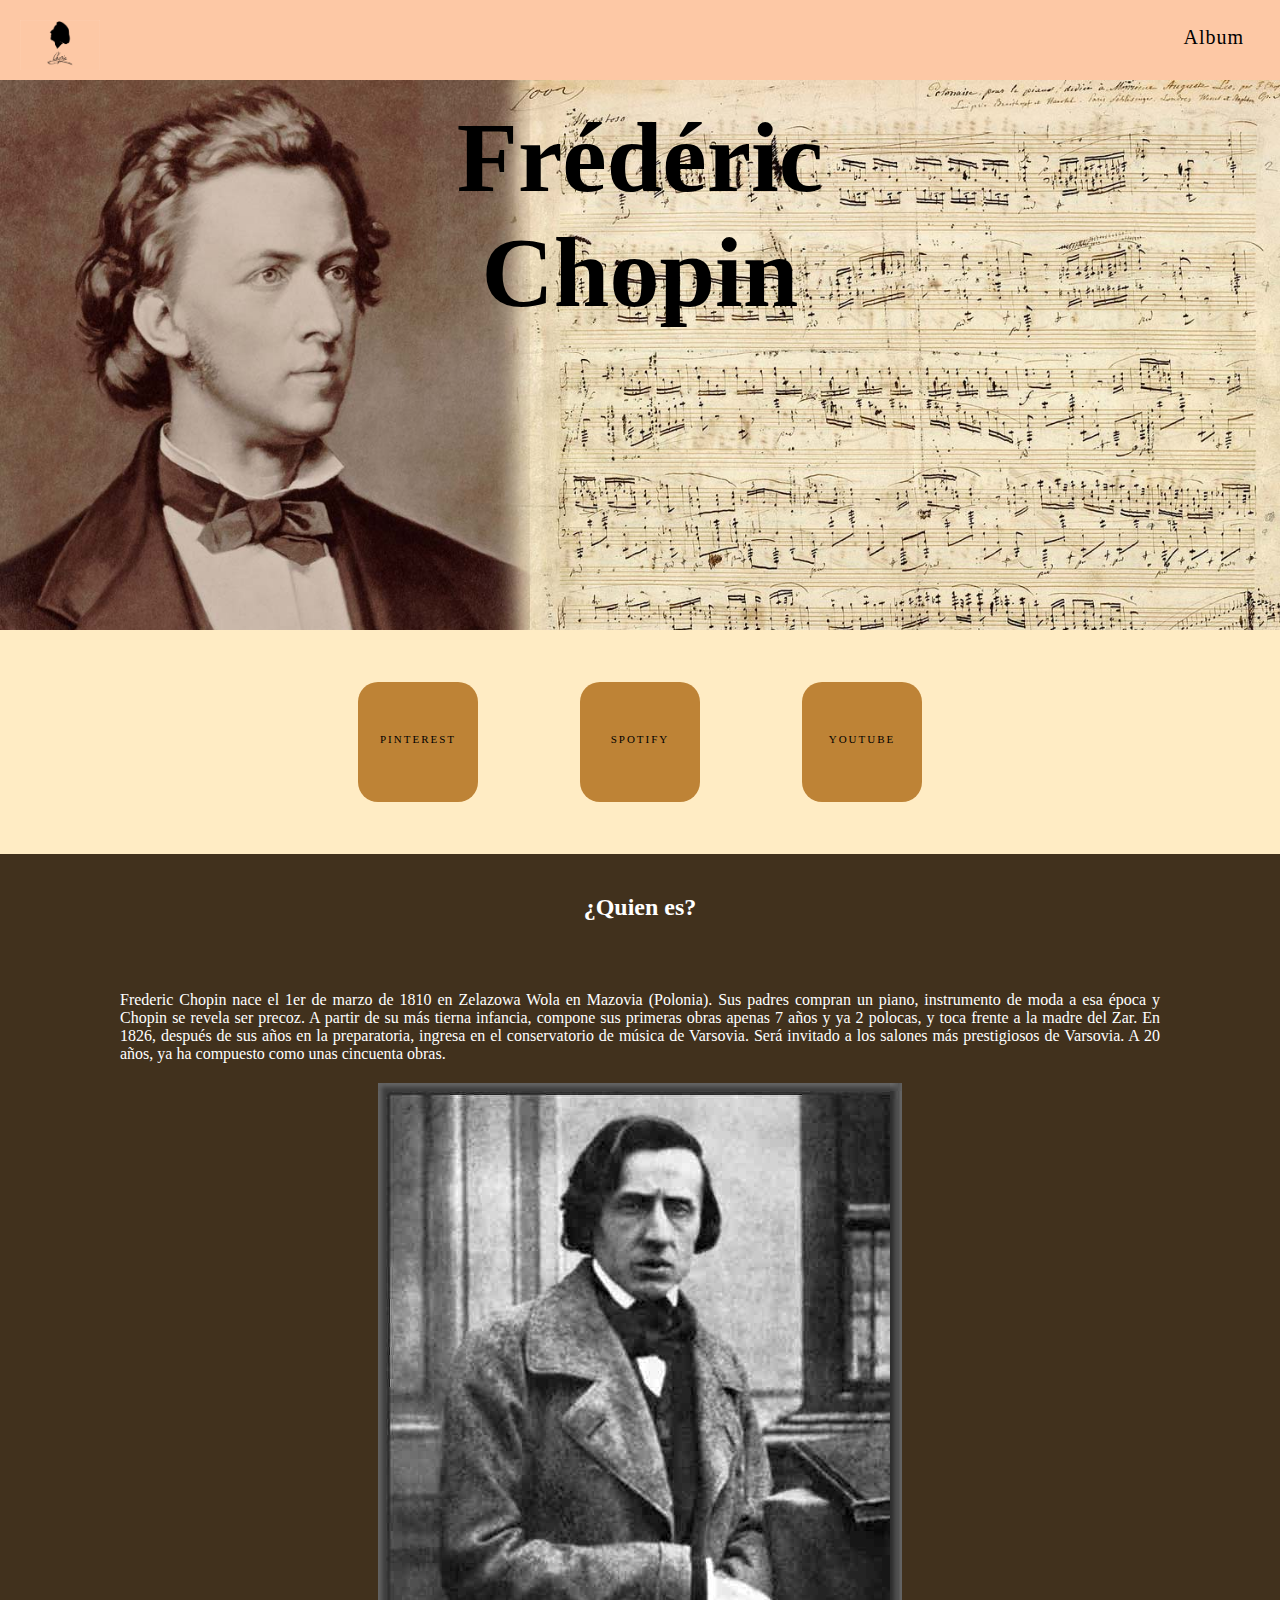
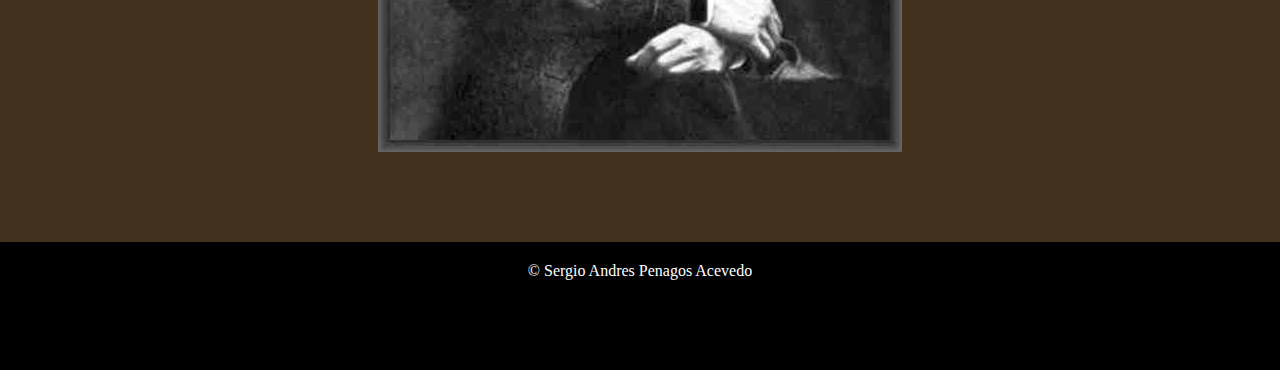
<file: index.html>
<!DOCTYPE html>
<html lang="en">

<head>
    <meta charset="UTF-8">
    <meta http-equiv="X-UA-Compatible" content="IE=edge">
    <meta name="viewport" content="width=device-width, initial-scale=1.0">
    <link rel="stylesheet" href="./css/style.css">
    <title>Chopin</title>

</head>

<body>
    <div class="header">
        <div class="logo">
            <a href="index.html"><img width="80" height="50" src="./img/logo.png" alt="logo"></a>
        </div>
        <div class="menu">
            <table>
                <tr>
                    <td><a href="album.html" target="_black">Album</a></td>
                </tr>
            </table>
        </div>
    </div>

    <div class="banner">
        <h1>Frédéric <br> Chopin </h1>
    </div>

    <table class="tablasCategorias">
        <tr>
            <td class="cat">
                <div class="boton_categorias">
                    <a href="https://co.pinterest.com/search/pins/?q=chopin&rs=typed&term_meta[]=chopin%7Ctyped"
                        target="_black">PINTEREST</a>
                </div>
            </td>
            <td class="cat">
                <div class="boton_categorias">
                    <a href="https://open.spotify.com/playlist/37i9dQZF1DWV7cvDzE3MOI?si=eea9bbfe5272426a "
                        target="_black">SPOTIFY</a>
                </div>
            </td>
            <td class="cat">
                <div class="boton_categorias">
                    <a href="https://www.youtube.com/watch?v=p29JUpsOSTE&list=RDEMIKPJp5eBTtqZDt3CvFZVwQ&start_radio=1&ab_channel=Rousseau "
                        target="_black">YOUTUBE</a>
                </div>
            </td>
        </tr>
    </table>
    <div class="biografia">
        <h2 class="bio">¿Quien es?</h2>
        <p class="parrafoBio">
            Frederic Chopin nace el 1er de marzo de 1810 en Zelazowa Wola en Mazovia (Polonia). Sus padres compran un
            piano,
            instrumento de moda a esa época y Chopin se revela ser precoz. A partir de su más tierna infancia, compone
            sus primeras
            obras apenas 7 años y ya 2 polocas, y toca frente a la madre del Zar. En 1826, después de sus años en la
            preparatoria,
            ingresa en el conservatorio de música de Varsovia. Será invitado a los salones más prestigiosos de Varsovia.
            A 20 años,
            ya ha compuesto como unas cincuenta obras.
        </p>

        <img src="./img/chopin_bio.jpg" alt="" onclick="FechaImg()">
    </div>
    <footer>
        &copy; Sergio Andres Penagos Acevedo
    </footer>
    <script src="./js/script.js"></script>
</body>

</html>
</file>
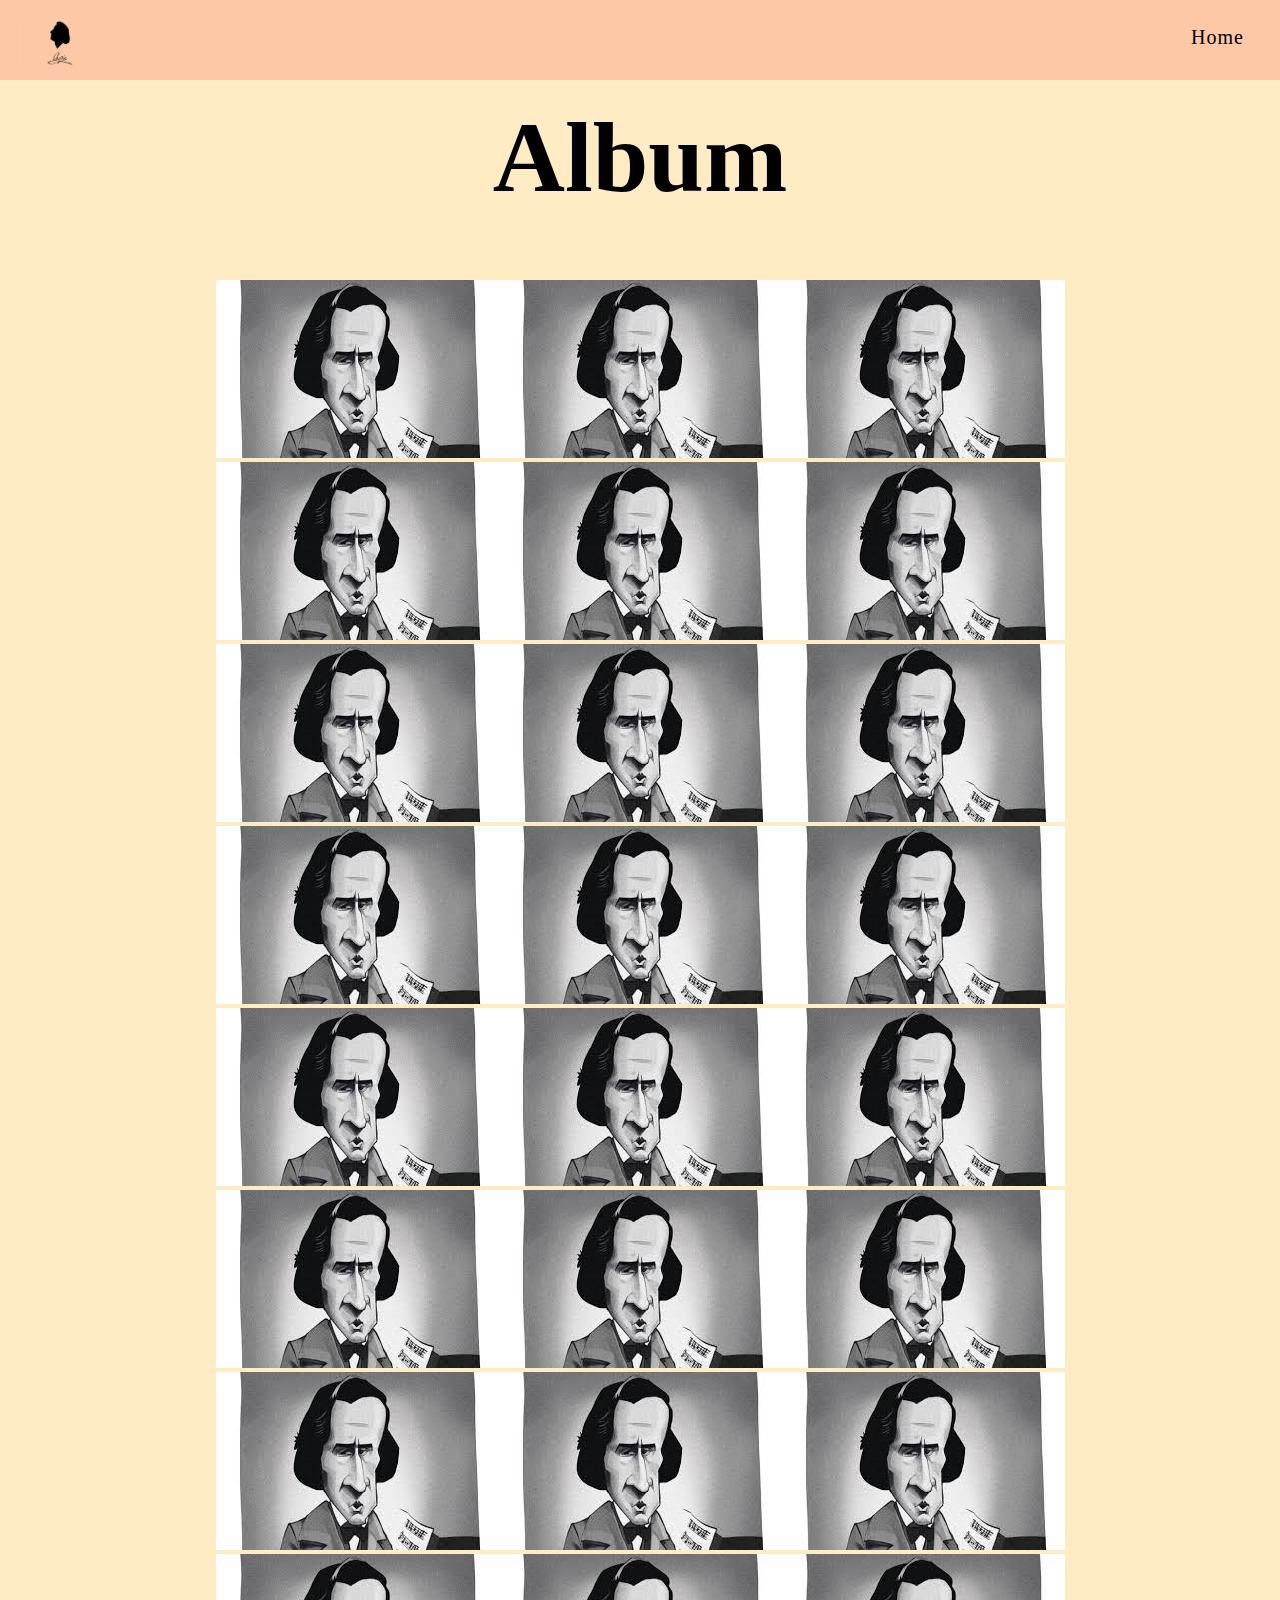
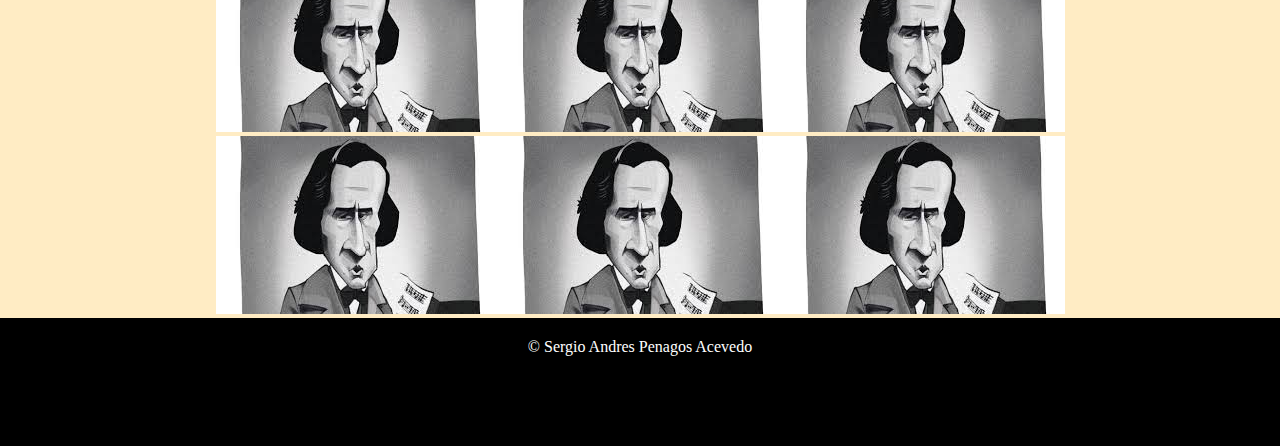
<file: album.html>
<!DOCTYPE html>
<html lang="en">

<head>
    <meta charset="UTF-8">
    <meta http-equiv="X-UA-Compatible" content="IE=edge">
    <meta name="viewport" content="width=device-width, initial-scale=1.0">
    <link rel="stylesheet" href="./css/album.css">
    <title>Chopin</title>

</head>

<body>
    <div class="header">
        <div class="logo">
            <a href="index.html"><img width="80" height="50" src="./img/logo.png" alt="logo"></a>
        </div>
        <div class="menu">
            <table>
                <tr>
                    <td><a href="index.html" target="_black">Home</a></td>
                </tr>
            </table>
        </div>
    </div>

    <div class="banner">
        <h1>Album</h1>
    </div>

    <table class="tablasFotos">
        <tr>
            <td><img src="./img/fotos01.jfif" alt=""></td>
            <td><img src="./img/fotos01.jfif" alt=""></td>
            <td><img src="./img/fotos01.jfif" alt=""></td>
        </tr>
        <tr>
            <td><img src="./img/fotos01.jfif" alt=""></td>
            <td><img src="./img/fotos01.jfif" alt=""></td>
            <td><img src="./img/fotos01.jfif" alt=""></td>
        </tr>
        <tr>
            <td><img src="./img/fotos01.jfif" alt=""></td>
            <td><img src="./img/fotos01.jfif" alt=""></td>
            <td><img src="./img/fotos01.jfif" alt=""></td>
        </tr>
        <tr>
            <td><img src="./img/fotos01.jfif" alt=""></td>
            <td><img src="./img/fotos01.jfif" alt=""></td>
            <td><img src="./img/fotos01.jfif" alt=""></td>
        </tr>
        <tr>
            <td><img src="./img/fotos01.jfif" alt=""></td>
            <td><img src="./img/fotos01.jfif" alt=""></td>
            <td><img src="./img/fotos01.jfif" alt=""></td>
        </tr>
        <tr>
            <td><img src="./img/fotos01.jfif" alt=""></td>
            <td><img src="./img/fotos01.jfif" alt=""></td>
            <td><img src="./img/fotos01.jfif" alt=""></td>
        </tr>
        <tr>
            <td><img src="./img/fotos01.jfif" alt=""></td>
            <td><img src="./img/fotos01.jfif" alt=""></td>
            <td><img src="./img/fotos01.jfif" alt=""></td>
        </tr>
        <tr>
            <td><img src="./img/fotos01.jfif" alt=""></td>
            <td><img src="./img/fotos01.jfif" alt=""></td>
            <td><img src="./img/fotos01.jfif" alt=""></td>
        </tr>
        <tr>
            <td><img src="./img/fotos01.jfif" alt=""></td>
            <td><img src="./img/fotos01.jfif" alt=""></td>
            <td><img src="./img/fotos01.jfif" alt=""></td>
        </tr>

    </table>

    <footer>
        &copy; Sergio Andres Penagos Acevedo
    </footer>

</body>

</html>
</file>
<file: css/style.css>
.header {
  background-color: rgb(253, 200, 165);
  height: 80px;
}
.logo {
  float: left;
  padding: 20px;
}
.menu {
  float: right;
  margin: 24px;
}
.menu a {
  color: black;
  text-decoration: none;
  padding: 10px;
  font-size: 20px;
  letter-spacing: 1px;
}
.banner {
  background-image: url(../img/chopin01.jpg);
  height: 550px;
  background-repeat: no-repeat;
  background-size: cover;
}
.banner h1 {
  text-align: center;
  font-size: 100px;
  padding: 20px 20px;
  color: rgb(0, 0, 0);
}
* {
  margin: 0;
  padding: 0;
}
body {
  background-color: rgb(255, 236, 196);
}
.tablasCategorias {
  width: auto;
  margin: auto;
}
.cat {
  padding: 50px;
}

.boton_categorias {
  width: 100px;
  height: 100px;
  background-color: #be8336;
  border-radius: 20px;
  /*-webkit-border-radius: 50px;*/
  font-size: 11px;
  padding: 10px;
  line-height: 95px;
  text-align: center;
  float: left;
  letter-spacing: 2px;
}
.boton_categorias:hover {
  opacity: 0.4;
}
.boton_categorias a {
  color: black;
  text-decoration: none;
}
.biografia {
  background-color: rgb(65, 49, 29);
  padding: 20px 100px 90px 100px;
}
.biografia img {
  display: block;
  margin: auto;
}

.bio {
  text-align: center;
  color: white;
  padding: 20px 20px 50px 20px;
}
.parrafoBio {
  color: white;
  text-align: center;
  text-align: justify;
  padding: 20px;
}

footer {
  background-color: black;
  color: white;
  text-align: center;
  padding: 20px 100px 90px 100px;
}
</file>
<file: css/album.css>
.header {
  background-color: rgb(253, 200, 165);
  height: 80px;
}
.logo {
  float: left;
  padding: 20px;
}
.menu {
  float: right;
  margin: 24px;
}
.menu a {
  color: black;
  text-decoration: none;
  padding: 10px;
  font-size: 20px;
  letter-spacing: 1px;
}
.banner {
  height: 200px;
  background-repeat: no-repeat;
  background-size: cover;
}
.banner h1 {
  text-align: center;
  font-size: 100px;
  padding: 20px 20px;
  color: rgb(0, 0, 0);
}
.tablasFotos {
  padding: 60px;
  margin: 0 auto;
  border-collapse: collapse;
}
* {
  margin: 0;
  padding: 0;
}
body {
  background-color: rgb(255, 236, 196);
}
.tablasCategorias {
  width: auto;
  margin: auto;
}

footer {
  background-color: black;
  color: white;
  text-align: center;
  padding: 20px 100px 90px 100px;
}
</file>
